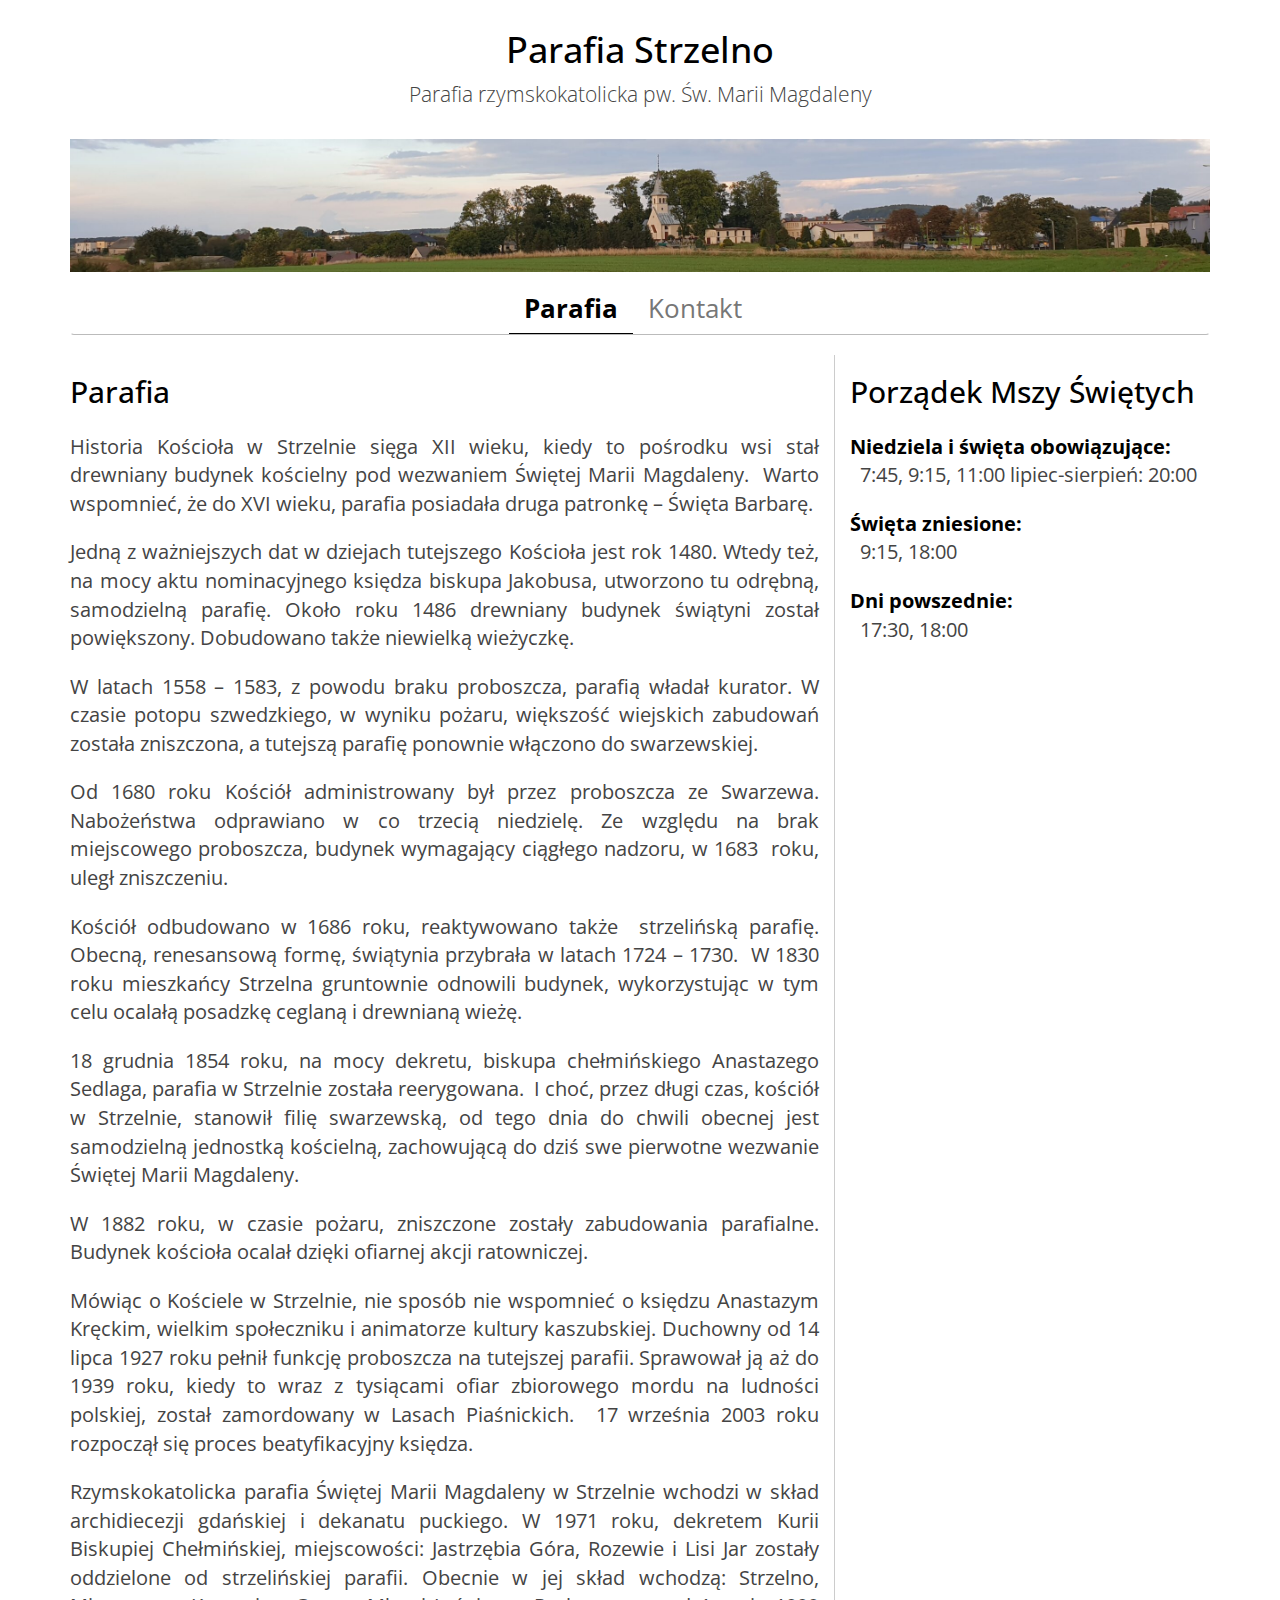
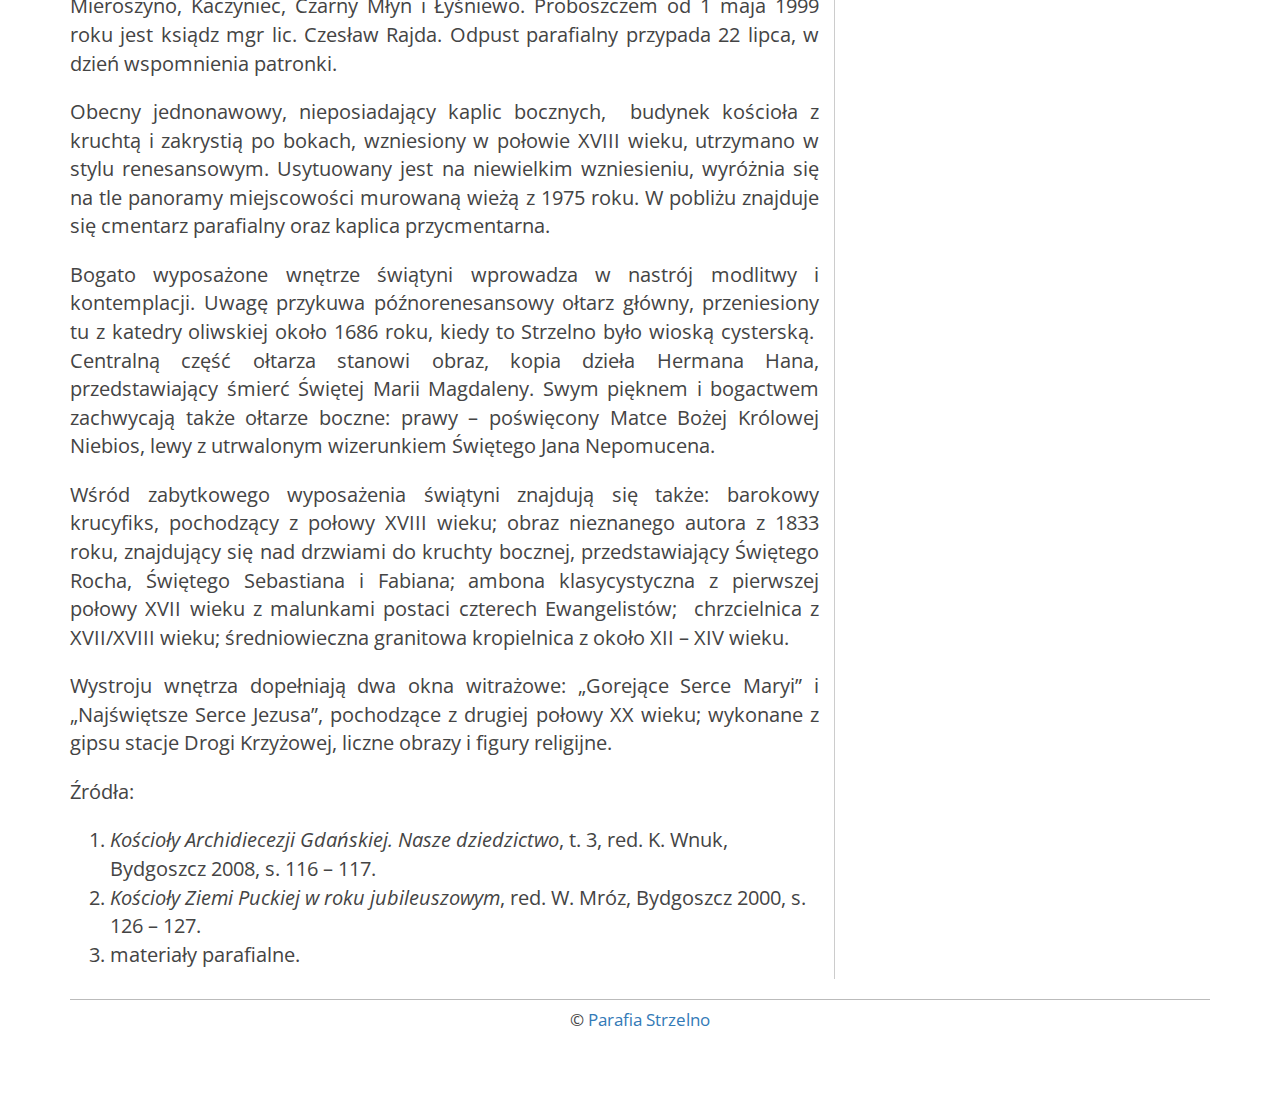
<file: index.html>
<!doctype html>
<html lang="en">

<head>
    <title>Parafia rzymskokatolicka pw. Św. Marii Magdaleny w Strzelnie.</title>
    <meta charset="utf-8"/>
    <meta http-equiv="X-UA-Compatible" content="IE=edge">
    <meta name="viewport" content="width=device-width, initial-scale=1">
    <meta name="description" content="Strona Parafii Rzymskokatolickiej pw. Św. Marii Magdaleny w Strzelnie."/>
    <meta name="keywords" content="Strzelno, parafia, Maria Magdalena, kościół"/>
    <link rel="stylesheet" href="css/bootstrap.min.css"/>
    <link rel="stylesheet" href="css/main.css"/>
</head>

<body>
<div class="container">

    <h1 class="text-center">Parafia Strzelno</h1>
    <p class="lead text-center"> Parafia rzymskokatolicka pw. Św. Marii Magdaleny</p>
    <img id="banner" src="img/banner.jpg" alt="banner" class="img-responsive">


    <div class="navbar navbar-default hidden-print ">
        <div class="navbar-header">
            <button type="button" class="navbar-toggle collapsed" data-toggle="collapse" data-target="#navbar"
                    aria-expanded="false"
                    aria-controls="navbar">
                <span class="sr-only">Menu</span>
                <span class="icon-bar"></span>
                <span class="icon-bar"></span>
                <span class="icon-bar"></span>
            </button>
        </div>
        <div id="navbar" class="navbar-collapse collapse">
            <ul class="nav navbar-nav">
<!--                <li>-->
<!--                    <a href="index.html">Aktualności</a>-->
<!--                </li>-->
                <li class="active">
                    <a href="index.html">Parafia</a>
                </li>
<!--                <li>-->
<!--                    <a href="galeria.html">Galeria</a>-->
<!--                </li>-->
                <li>
                    <a href="kontakt.html">Kontakt</a>
                </li>
            </ul>
        </div>

    </div>
    <div class="row">
        <div id="main" class="col-md-8">
                <article>
                    <header>
                        <h2>Parafia</h2>
                    </header>

                    <p>Historia Kościoła w Strzelnie sięga XII wieku, kiedy to pośrodku
                        wsi stał
                        drewniany budynek kościelny pod wezwaniem Świętej Marii Magdaleny.&nbsp; Warto wspomnieć, że
                        do XVI
                        wieku, parafia posiadała druga patronkę – Święta Barbarę.&nbsp;</p>


                    <p>Jedną z ważniejszych dat w dziejach tutejszego Kościoła jest rok 1480. Wtedy też, na mocy
                        aktu
                        nominacyjnego księdza biskupa Jakobusa, utworzono tu odrębną, samodzielną parafię. Około
                        roku 1486
                        drewniany budynek świątyni został powiększony. Dobudowano także niewielką wieżyczkę.</p>


                    <p>W latach 1558 – 1583, z powodu braku proboszcza, parafią władał kurator. W czasie potopu
                        szwedzkiego,
                        w wyniku pożaru, większość wiejskich zabudowań została zniszczona, a tutejszą parafię
                        ponownie
                        włączono do swarzewskiej.</p>


                    <p>Od 1680 roku Kościół administrowany był przez proboszcza ze Swarzewa. Nabożeństwa odprawiano
                        w co
                        trzecią niedzielę. Ze względu na brak miejscowego proboszcza, budynek wymagający ciągłego
                        nadzoru, w
                        1683&nbsp; roku, uległ zniszczeniu.</p>


                    <p>Kościół odbudowano w 1686 roku, reaktywowano także&nbsp; strzelińską parafię. Obecną,
                        renesansową
                        formę, świątynia przybrała w latach 1724 – 1730.&nbsp; W 1830 roku mieszkańcy Strzelna
                        gruntownie
                        odnowili budynek, wykorzystując w tym celu ocalałą posadzkę ceglaną i drewnianą wieżę.</p>


                    <p>18 grudnia 1854 roku, na mocy dekretu, biskupa chełmińskiego Anastazego Sedlaga, parafia w
                        Strzelnie
                        została reerygowana.&nbsp; I choć, przez długi czas, kościół w Strzelnie, stanowił filię
                        swarzewską,
                        od tego dnia do chwili obecnej jest samodzielną jednostką kościelną, zachowującą do dziś swe
                        pierwotne wezwanie Świętej Marii Magdaleny.&nbsp;</p>


                    <p>W 1882 roku, w czasie pożaru, zniszczone zostały zabudowania parafialne. Budynek kościoła
                        ocalał
                        dzięki ofiarnej akcji ratowniczej.</p>


                    <p>Mówiąc o Kościele w Strzelnie, nie sposób nie wspomnieć o księdzu Anastazym Kręckim, wielkim
                        społeczniku i animatorze kultury kaszubskiej. Duchowny od 14 lipca 1927 roku pełnił funkcję
                        proboszcza na tutejszej parafii. Sprawował ją aż do 1939 roku, kiedy to wraz z tysiącami
                        ofiar
                        zbiorowego mordu na ludności polskiej, został zamordowany w Lasach Piaśnickich.&nbsp; 17
                        września
                        2003 roku rozpoczął się proces beatyfikacyjny księdza.&nbsp;</p>


                    <p>Rzymskokatolicka parafia Świętej Marii Magdaleny w Strzelnie wchodzi w skład archidiecezji
                        gdańskiej
                        i dekanatu puckiego. W 1971 roku, dekretem Kurii Biskupiej Chełmińskiej, miejscowości:
                        Jastrzębia
                        Góra, Rozewie i Lisi Jar zostały oddzielone od strzelińskiej parafii. Obecnie w jej skład
                        wchodzą:
                        Strzelno, Mieroszyno, Kaczyniec, Czarny Młyn i Łyśniewo. Proboszczem od 1 maja 1999 roku
                        jest ksiądz
                        mgr lic. Czesław Rajda. Odpust parafialny przypada 22 lipca, w dzień wspomnienia patronki.&nbsp;</p>


                    <p>Obecny jednonawowy, nieposiadający kaplic bocznych,&nbsp; budynek kościoła z kruchtą i
                        zakrystią po
                        bokach, wzniesiony w połowie XVIII wieku, utrzymano w stylu renesansowym. Usytuowany jest na
                        niewielkim wzniesieniu, wyróżnia się na tle panoramy miejscowości murowaną wieżą z 1975
                        roku. W
                        pobliżu znajduje się cmentarz parafialny oraz kaplica przycmentarna.&nbsp;</p>


                    <p>Bogato wyposażone wnętrze świątyni wprowadza w nastrój modlitwy i kontemplacji. Uwagę
                        przykuwa
                        późnorenesansowy ołtarz główny, przeniesiony tu z katedry oliwskiej około 1686 roku, kiedy
                        to
                        Strzelno było wioską cysterską.&nbsp; Centralną część ołtarza stanowi obraz, kopia dzieła
                        Hermana
                        Hana, przedstawiający śmierć Świętej Marii Magdaleny. Swym pięknem i bogactwem zachwycają
                        także
                        ołtarze boczne: prawy – poświęcony Matce Bożej Królowej Niebios, lewy z utrwalonym
                        wizerunkiem
                        Świętego Jana Nepomucena.&nbsp;</p>


                    <p>Wśród zabytkowego wyposażenia świątyni znajdują się także: barokowy krucyfiks, pochodzący z
                        połowy
                        XVIII wieku; obraz nieznanego autora z 1833 roku, znajdujący się nad drzwiami do kruchty
                        bocznej,
                        przedstawiający Świętego Rocha, Świętego Sebastiana i Fabiana; ambona klasycystyczna z
                        pierwszej
                        połowy XVII wieku z malunkami postaci czterech Ewangelistów;&nbsp; chrzcielnica z XVII/XVIII
                        wieku;
                        średniowieczna granitowa kropielnica z około XII – XIV wieku.&nbsp;</p>


                    <p>Wystroju wnętrza dopełniają dwa okna witrażowe: „Gorejące Serce Maryi” i „Najświętsze Serce
                        Jezusa”,
                        pochodzące z drugiej połowy XX wieku; wykonane z gipsu stacje Drogi Krzyżowej, liczne obrazy
                        i
                        figury religijne.</p>


                    <p>Źródła:</p>


                    <ol>
                        <li><em>Kościoły Archidiecezji Gdańskiej. Nasze dziedzictwo</em>, t. 3, red. K. Wnuk,
                            Bydgoszcz
                            2008, s. 116 – 117.&nbsp;
                        </li>
                        <li><em>Kościoły Ziemi Puckiej w roku jubileuszowym</em>, red. W. Mróz, Bydgoszcz 2000, s.
                            126 –
                            127.&nbsp;
                        </li>
                        <li>materiały parafialne.</li>
                    </ol>

                </article>
        </div>
        <div id="side" class="col-md-4">
            <h2>Porządek Mszy Świętych</h2>
            <dl>
                <dt>Niedziela i święta obowiązujące:</dt>
                <dd>7:45, 9:15, 11:00 lipiec-sierpień: 20:00</dd>
            </dl>
            <dl>
                <dt>Święta zniesione:</dt>
                <dd>9:15, 18:00</dd>
            </dl>
            <dl>
                <dt>Dni powszednie:</dt>
                <dd>17:30, 18:00</dd>
            </dl>
        </div>
    </div>
    <footer class="hidden-print">
        <p class="text-center small">&copy;
            <a href="/">Parafia Strzelno</a>
        </p>
    </footer>
</div>

<script src="js/jquery.min.js"></script>
<script src="js/bootstrap.min.js"></script>

</body>

</html>
</file>
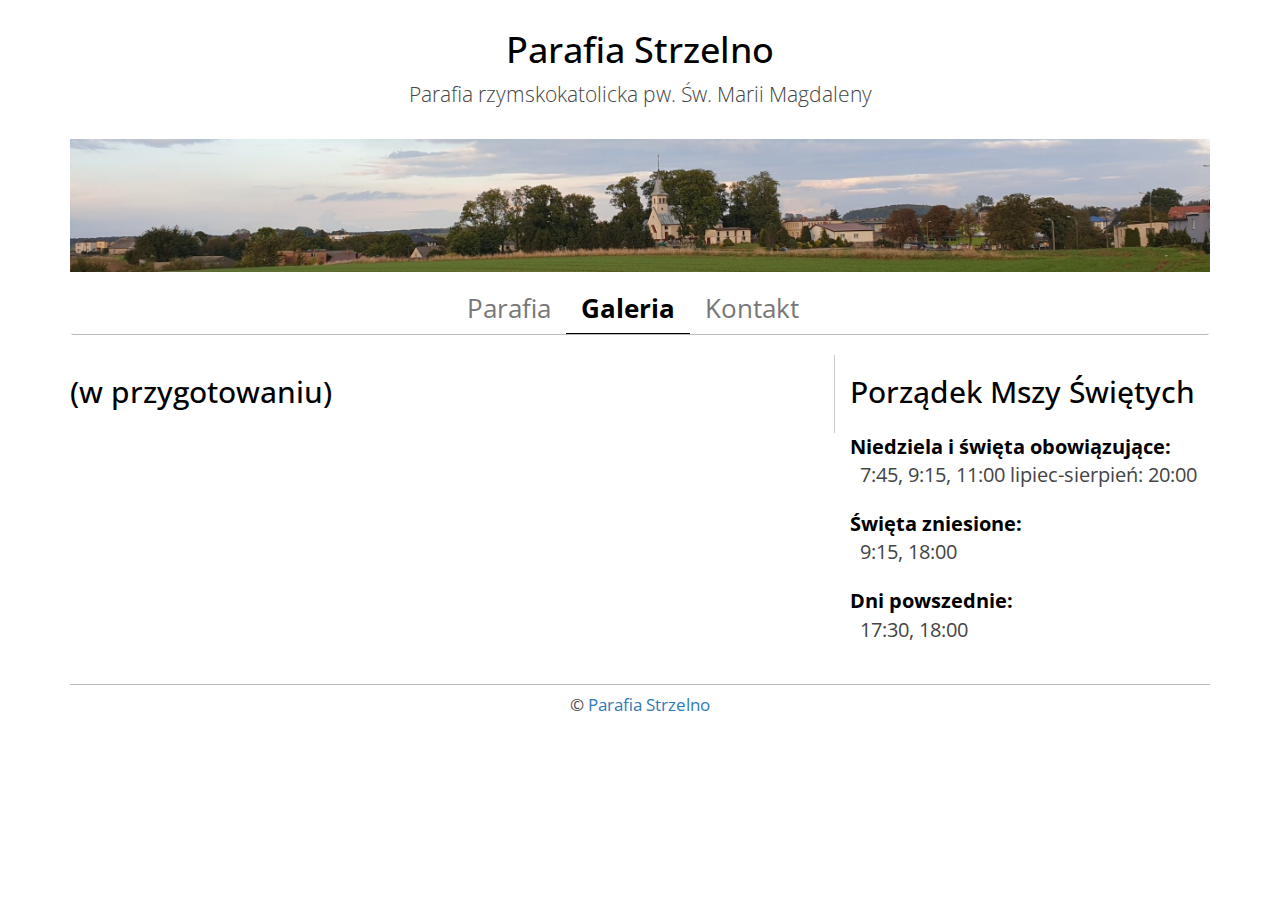
<file: galeria.html>
<!doctype html>
<html lang="en">

<head>
    <title>Parafia rzymskokatolicka pw. Św. Marii Magdaleny w Strzelnie.</title>
    <meta charset="utf-8"/>
    <meta http-equiv="X-UA-Compatible" content="IE=edge">
    <meta name="viewport" content="width=device-width, initial-scale=1">
    <meta name="description" content="Strona Parafii Rzymskokatolickiej pw. Św. Marii Magdaleny w Strzelnie."/>
    <meta name="keywords" content="Strzelno, parafia, Maria Magdalena, kościół"/>
    <link rel="stylesheet" href="css/bootstrap.min.css"/>
    <link rel="stylesheet" href="css/main.css"/>
</head>

<body>
<div class="container">

    <h1 class="text-center">Parafia Strzelno</h1>
    <p class="lead text-center"> Parafia rzymskokatolicka pw. Św. Marii Magdaleny</p>
    <img id="banner" src="img/banner.jpg" alt="banner" class="img-responsive">


    <div class="navbar navbar-default hidden-print ">
        <div class="navbar-header">
            <button type="button" class="navbar-toggle collapsed" data-toggle="collapse" data-target="#navbar"
                    aria-expanded="false"
                    aria-controls="navbar">
                <span class="sr-only">Menu</span>
                <span class="icon-bar"></span>
                <span class="icon-bar"></span>
                <span class="icon-bar"></span>
            </button>
        </div>
        <div id="navbar" class="navbar-collapse collapse">
            <ul class="nav navbar-nav">
                <li>
                    <a href="index.html">Parafia</a>
                </li>
                <li class="active">
                    <a href="galeria.html">Galeria</a>
                </li>
                <li>
                    <a href="kontakt.html">Kontakt</a>
                </li>
            </ul>
        </div>

    </div>
    <div class="row">
        <div id="main" class="col-md-8">
            <h2>(w przygotowaniu)</h2>
        </div>
        <div id="side" class="col-md-4">
            <h2>Porządek Mszy Świętych</h2>
            <dl>
                <dt>Niedziela i święta obowiązujące:</dt>
                <dd>7:45, 9:15, 11:00 lipiec-sierpień: 20:00</dd>
            </dl>
            <dl>
                <dt>Święta zniesione:</dt>
                <dd>9:15, 18:00</dd>
            </dl>
            <dl>
                <dt>Dni powszednie:</dt>
                <dd>17:30, 18:00</dd>
            </dl>
        </div>
    </div>
    <footer class="hidden-print">
        <p class="text-center small">&copy;
            <a href="/">Parafia Strzelno</a>
        </p>
    </footer>
</div>

<script src="js/jquery.min.js"></script>
<script src="js/bootstrap.min.js"></script>

</body>

</html>
</file>
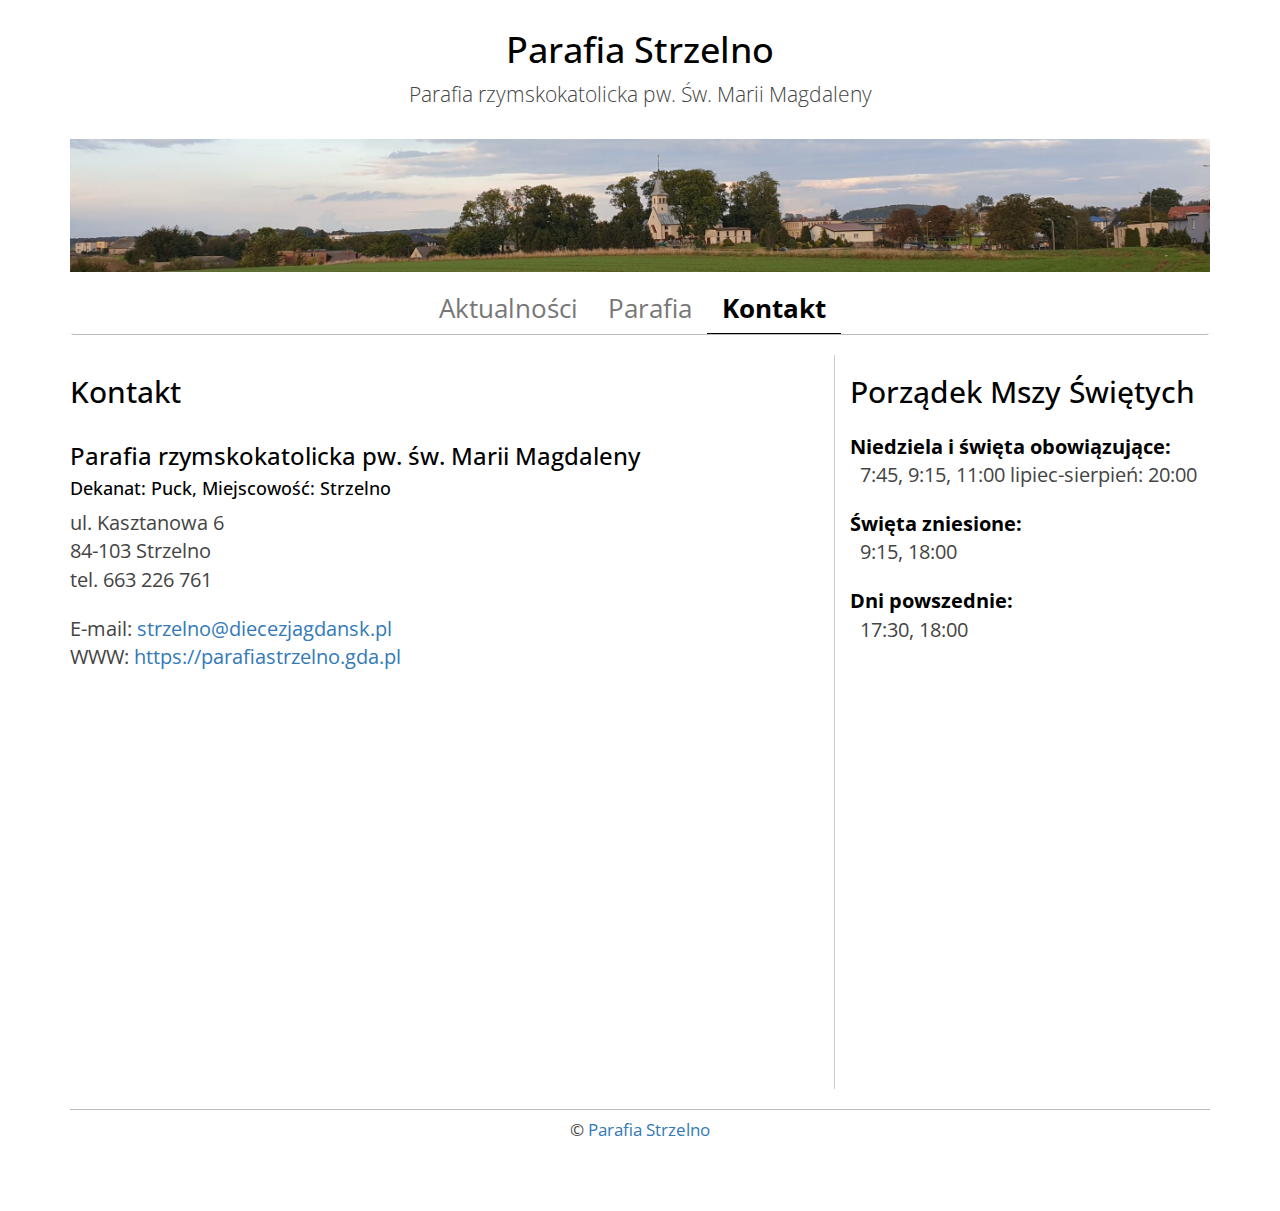
<file: kontakt.html>
<!doctype html>
<html lang="en">

<head>
    <title>Kontakt z Parafią rzymskokatolicka pw. Św. Marii Magdaleny w Strzelnie.</title>
    <meta charset="utf-8"/>
    <meta http-equiv="X-UA-Compatible" content="IE=edge">
    <meta name="viewport" content="width=device-width, initial-scale=1">
    <meta name="description" content="Dane teleadresowe do Parafii Rzymskokatolickiej pw. Św. Marii Magdaleny w Strzelnie."/>
    <meta name="keywords" content="Strzelno, parafia, Maria Magdalena, kościół"/>
    <link rel="stylesheet" href="css/bootstrap.min.css"/>
    <link rel="stylesheet" href="css/main.css"/>
</head>

<body>
<div class="container">

    <h1 class="text-center">Parafia Strzelno</h1>
    <p class="lead text-center"> Parafia rzymskokatolicka pw. Św. Marii Magdaleny</p>
    <img id="banner" src="img/banner.jpg" alt="banner" class="img-responsive">


    <div class="navbar navbar-default hidden-print ">
        <div class="navbar-header">
            <button type="button" class="navbar-toggle collapsed" data-toggle="collapse" data-target="#navbar"
                    aria-expanded="false"
                    aria-controls="navbar">
                <span class="sr-only">Menu</span>
                <span class="icon-bar"></span>
                <span class="icon-bar"></span>
                <span class="icon-bar"></span>
            </button>
        </div>
        <div id="navbar" class="navbar-collapse collapse">
            <ul class="nav navbar-nav">
                <li>
                    <a href="index.html">Aktualności</a>
                </li>
                <li>
                    <a href="parafia.html">Parafia</a>
                </li>
<!--                <li>-->
<!--                    <a href="galeria.html">Galeria</a>-->
<!--                </li>-->
                <li class="active">
                    <a href="kontakt.html">Kontakt</a>
                </li>
            </ul>
        </div>

    </div>
    <div class="row">
        <div id="main" class="col-md-8">
            <h2>Kontakt</h2>
            <address>
                <h3>Parafia rzymskokatolicka pw. św. Marii Magdaleny</h3>
                <h4> Dekanat: Puck, Miejscowość: Strzelno</h4>
                <ul class="list-unstyled">
                    <li>ul. Kasztanowa 6</li>
                    <li>84-103 Strzelno</li>
                    <li>tel. 663 226 761</li>
                    </ul>
            </address>
            <ul class="list-unstyled">
                <li>E-mail: <a href="mailto:strzelno@diecezjagdansk.pl">strzelno@diecezjagdansk.pl</a></li>
                <li>WWW: <a href="https://parafiastrzelno.gda.pl">https://parafiastrzelno.gda.pl</a></li>
            </ul>

            <iframe loading="lazy" src="https://www.google.com/maps/embed?pb=!1m18!1m12!1m3!1d2300.6995057087893!2d18.32120431586275!3d54.78524898030567!2m3!1f0!2f0!3f0!3m2!1i1024!2i768!4f13.1!3m3!1m2!1s0x46fdb4945d4dfd8b%3A0xa5fb9f94a9b9e9be!2sKo%C5%9Bci%C3%B3%C5%82%20Rzymskokatolicki%20Pw.%20%C5%9Bw.%20Marii%20Magdaleny!5e0!3m2!1spl!2spl!4v1598987007475!5m2!1spl!2spl" width="100%" height="400" frameborder="0" style="border:0;" allowfullscreen="" aria-hidden="false" tabindex="0"></iframe>


        </div>
        <div id="side" class="col-md-4">
            <h2>Porządek Mszy Świętych</h2>
            <dl>
                <dt>Niedziela i święta obowiązujące:</dt>
                <dd>7:45, 9:15, 11:00 lipiec-sierpień: 20:00</dd>
            </dl>
            <dl>
                <dt>Święta zniesione:</dt>
                <dd>9:15, 18:00</dd>
            </dl>
            <dl>
                <dt>Dni powszednie:</dt>
                <dd>17:30, 18:00</dd>
            </dl>
        </div>
    </div>
    <footer class="hidden-print">
        <p class="text-center small">&copy;
            <a href="/">Parafia Strzelno</a>
        </p>
    </footer>
</div>

<script src="js/jquery.min.js"></script>
<script src="js/bootstrap.min.js"></script>

</body>

</html>
</file>
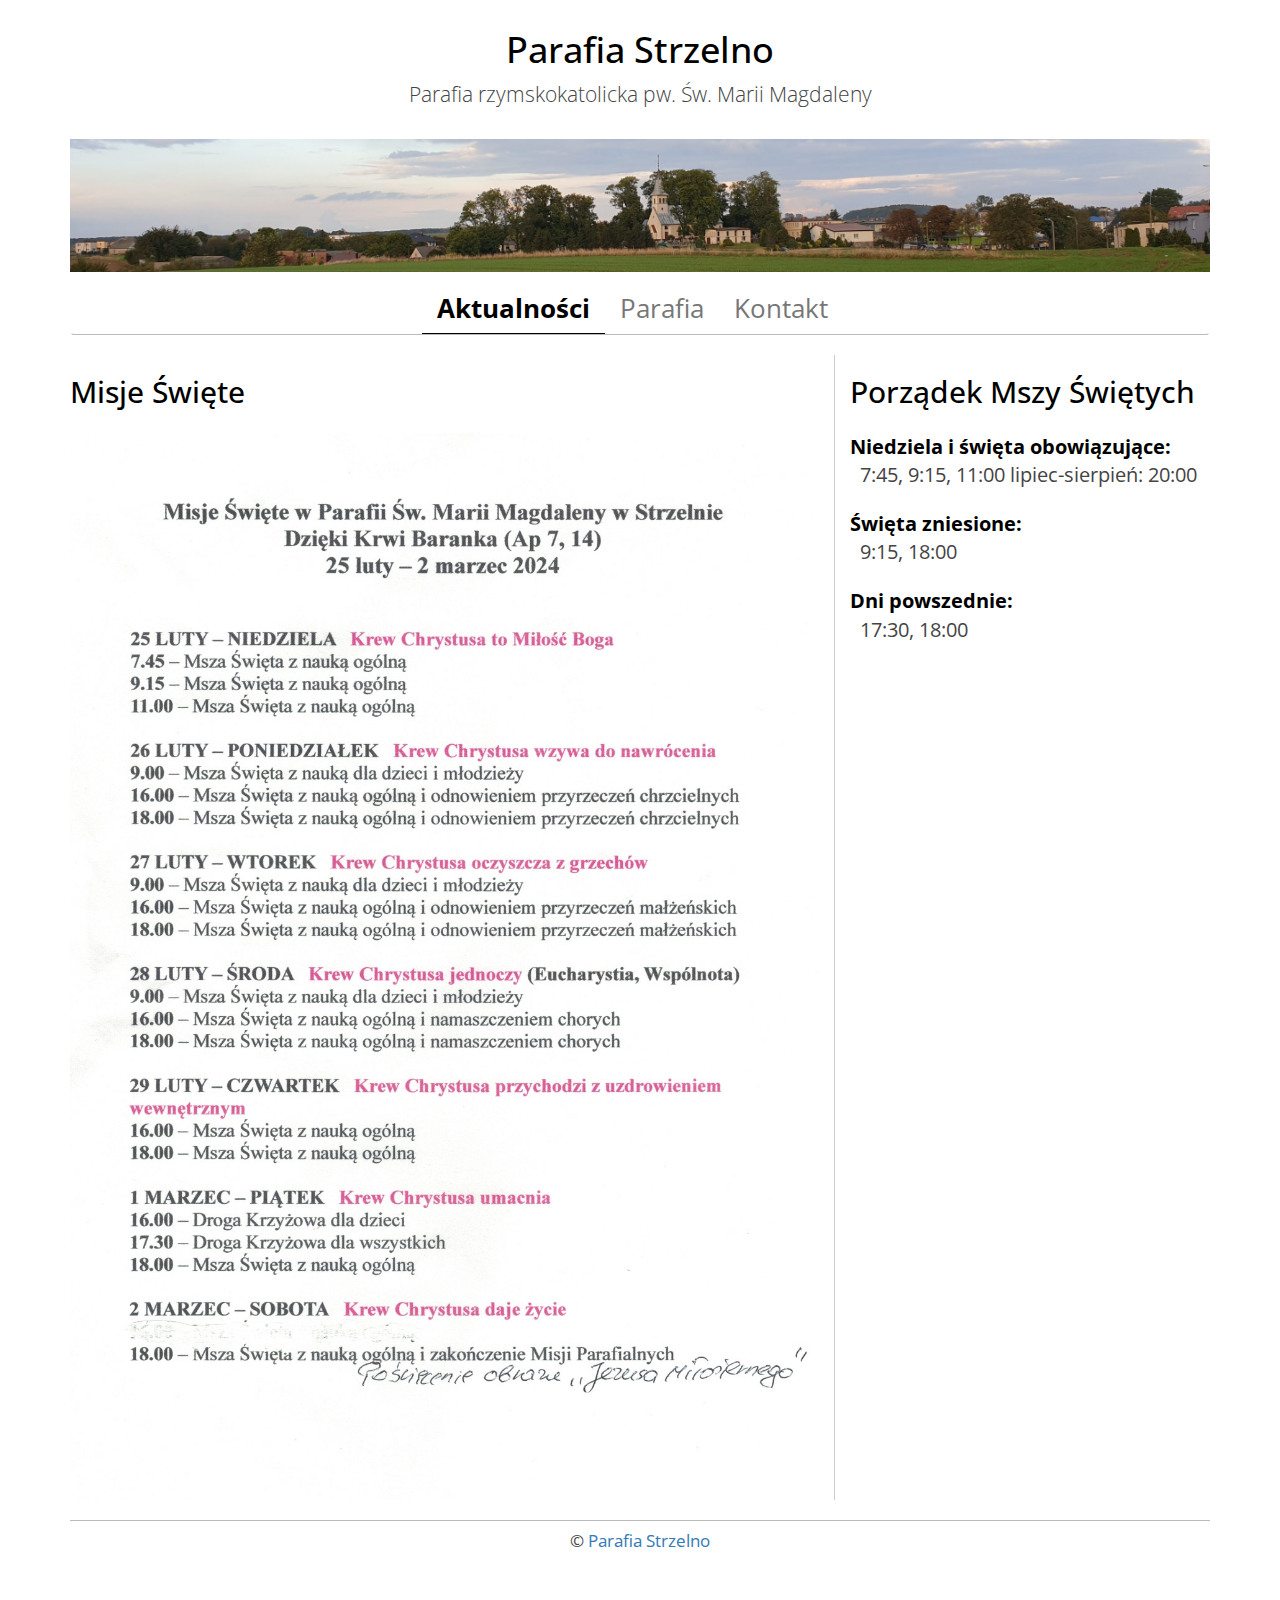
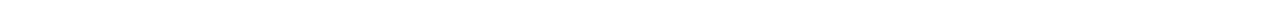
<file: news.html>
<!doctype html>
<html lang="en">

<head>
    <title>Parafia rzymskokatolicka pw. Św. Marii Magdaleny w Strzelnie.</title>
    <meta charset="utf-8"/>
    <meta http-equiv="X-UA-Compatible" content="IE=edge">
    <meta name="viewport" content="width=device-width, initial-scale=1">
    <meta name="description" content="Strona Parafii Rzymskokatolickiej pw. Św. Marii Magdaleny w Strzelnie."/>
    <meta name="keywords" content="Strzelno, parafia, Maria Magdalena, kościół"/>
    <link rel="stylesheet" href="css/bootstrap.min.css"/>
    <link rel="stylesheet" href="css/main.css"/>
</head>

<body>
<div class="container">

    <h1 class="text-center">Parafia Strzelno</h1>
    <p class="lead text-center"> Parafia rzymskokatolicka pw. Św. Marii Magdaleny</p>
    <img id="banner" src="img/banner.jpg" alt="banner" class="img-responsive">


    <div class="navbar navbar-default hidden-print ">
        <div class="navbar-header">
            <button type="button" class="navbar-toggle collapsed" data-toggle="collapse" data-target="#navbar"
                    aria-expanded="false"
                    aria-controls="navbar">
                <span class="sr-only">Menu</span>
                <span class="icon-bar"></span>
                <span class="icon-bar"></span>
                <span class="icon-bar"></span>
            </button>
        </div>
        <div id="navbar" class="navbar-collapse collapse">
            <ul class="nav navbar-nav">
                <li class="active">
                    <a href="index.html">Aktualności</a>
                </li>
                <li>
                    <a href="parafia.html">Parafia</a>
                </li>
<!--                <li>-->
<!--                    <a href="galeria.html">Galeria</a>-->
<!--                </li>-->
                <li>
                    <a href="kontakt.html">Kontakt</a>
                </li>
            </ul>
        </div>

    </div>
    <div class="row">
        <div id="main" class="col-md-8">
                <article>
                    <header>
                        <h2>Misje Święte</h2>
                    </header>

                    <img src="img/misje.jpg" class="img-fluid" style="max-width:100%; height:auto" alt="Plan Misji Świętych">

                </article>
        </div>
        <div id="side" class="col-md-4">
            <h2>Porządek Mszy Świętych</h2>
            <dl>
                <dt>Niedziela i święta obowiązujące:</dt>
                <dd>7:45, 9:15, 11:00 lipiec-sierpień: 20:00</dd>
            </dl>
            <dl>
                <dt>Święta zniesione:</dt>
                <dd>9:15, 18:00</dd>
            </dl>
            <dl>
                <dt>Dni powszednie:</dt>
                <dd>17:30, 18:00</dd>
            </dl>
        </div>
    </div>
    <footer class="hidden-print">
        <p class="text-center small">&copy;
            <a href="/">Parafia Strzelno</a>
        </p>
    </footer>
</div>

<script src="js/jquery.min.js"></script>
<script src="js/bootstrap.min.js"></script>

</body>

</html>
</file>
<file: css/main.css>
@import url('https://fonts.googleapis.com/css?family=Open+Sans:300');


body {
    padding-top: 10px;
    padding-bottom: 50px;
    font-size: 15pt;
    color: #444;
    font-family: 'Open Sans', 'Helvetica', sans-serif;
}

h1, h2, h3, h4, h5, h6 {
    color: #000;
}

h2 {
    padding-bottom: 15px;
    /*border-bottom: #ccc 1px solid;*/
}


footer {
    margin-top: 20px;
    padding: 8px 0;
    border-top: 1px solid #bbb;
}


/* MAIN */

#banner {
    padding: 10px 0;

}

/*.main {*/
/*	padding: 0 5px 40px 5px;*/
/*}*/

div#main {
    border-right: #ccc solid 1px;
}

#main p {
    text-align: justify;
    padding-bottom: 10px;
}


/* SIDE */

#side dt {
    color: #000;
}

#side dd {
    margin-left: 10px;
}


/* MENU */

.navbar-default {
    background-color: #fff;
    border-color: #fff;
    border-bottom: 1px solid #bbb;
    color: #000;
}

.navbar-collapse {
    padding-left: 0;
}

.navbar-default .navbar-nav > li > a {
    font-size: 26px;
    color: #777;
    border-bottom: 1px solid #fff;
}

.navbar-default .navbar-nav > .active > a, .navbar-right > li > a {
    color: inherit;
    background-color: #fff;
    border-bottom: 1px solid #000;
    font-weight: bold;
}


.navbar-default .navbar-nav a:hover, .navbar-default .navbar-nav .active a:hover {
    background-color: #fff;
    color: inherit;
    border-bottom: 1px solid #000;
}

@media (min-width: 768px) {
    .navbar-nav {
        float: none;
        margin: 0 auto;
        display: table;
        table-layout: fixed;
    }
}
</file>
